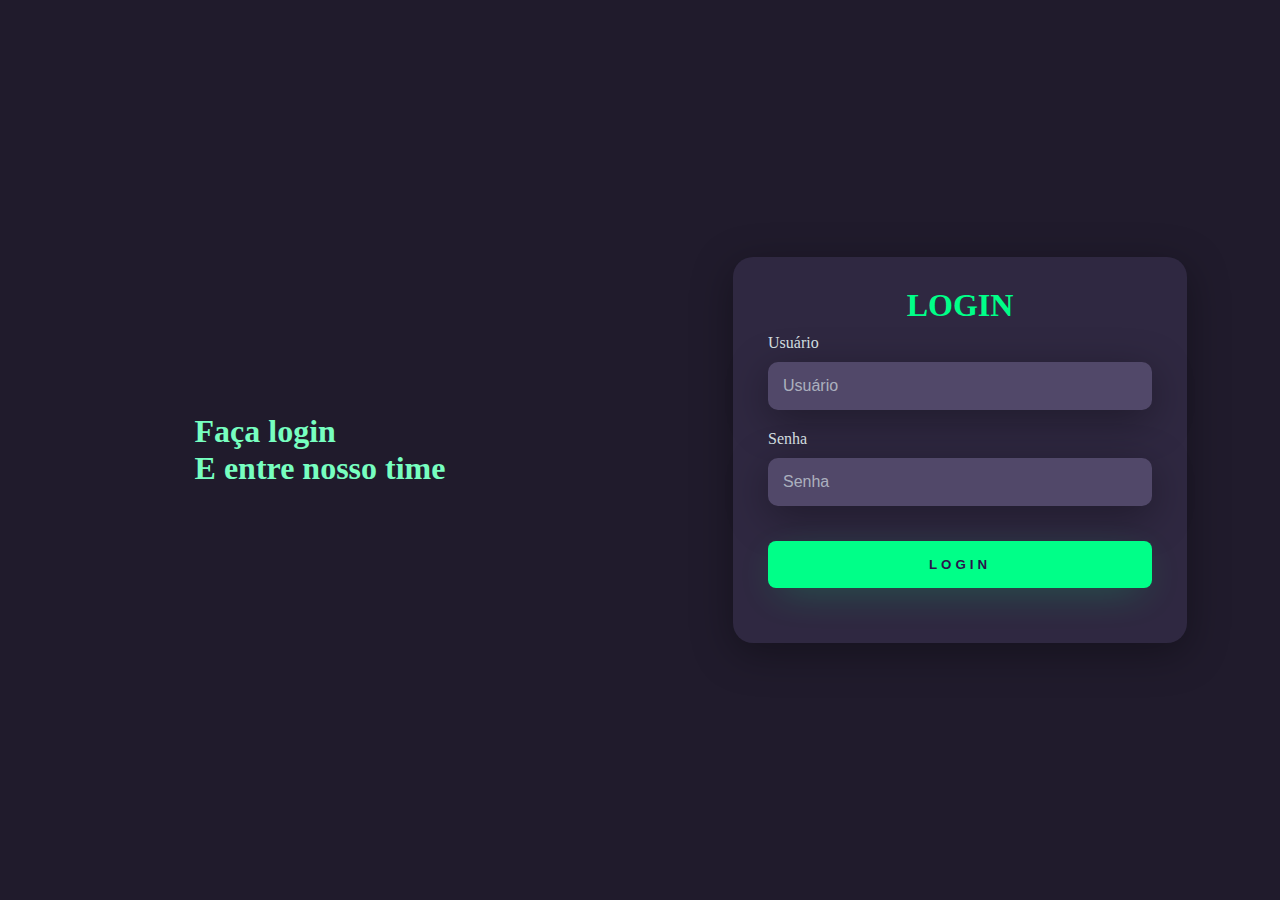
<file: tela de loguin/index.html>
<!DOCTYPE html>
<html lang="en">

<head>
    <meta charset="UTF-8">
    <meta name="viewport" content="width=d, initial-scale=1.0">
    <link rel="stylesheet" href="style.css">
    <title>Login</title>
</head>

<body>
    <div class="main-login">
        <div class="left-login">
            <h1>Faça login<br>E entre nosso time</h1>

        </div>

        <div class="right-login">
            <div class="card-login">
                <h1>LOGIN</h1>
                <div class="textfield">
                    <label for="usuario">Usuário</label>
                    <input type="text" name="usuario" placeholder="Usuário">
                </div>
                <div class="textfield">
                    <label for="senha">Senha</label>
                    <input type="password" name="senha" placeholder="Senha">
                </div>
                <button class="btn-login">login</button>
            </div>
        </div>
    </div>
</body>

</html>
</file>
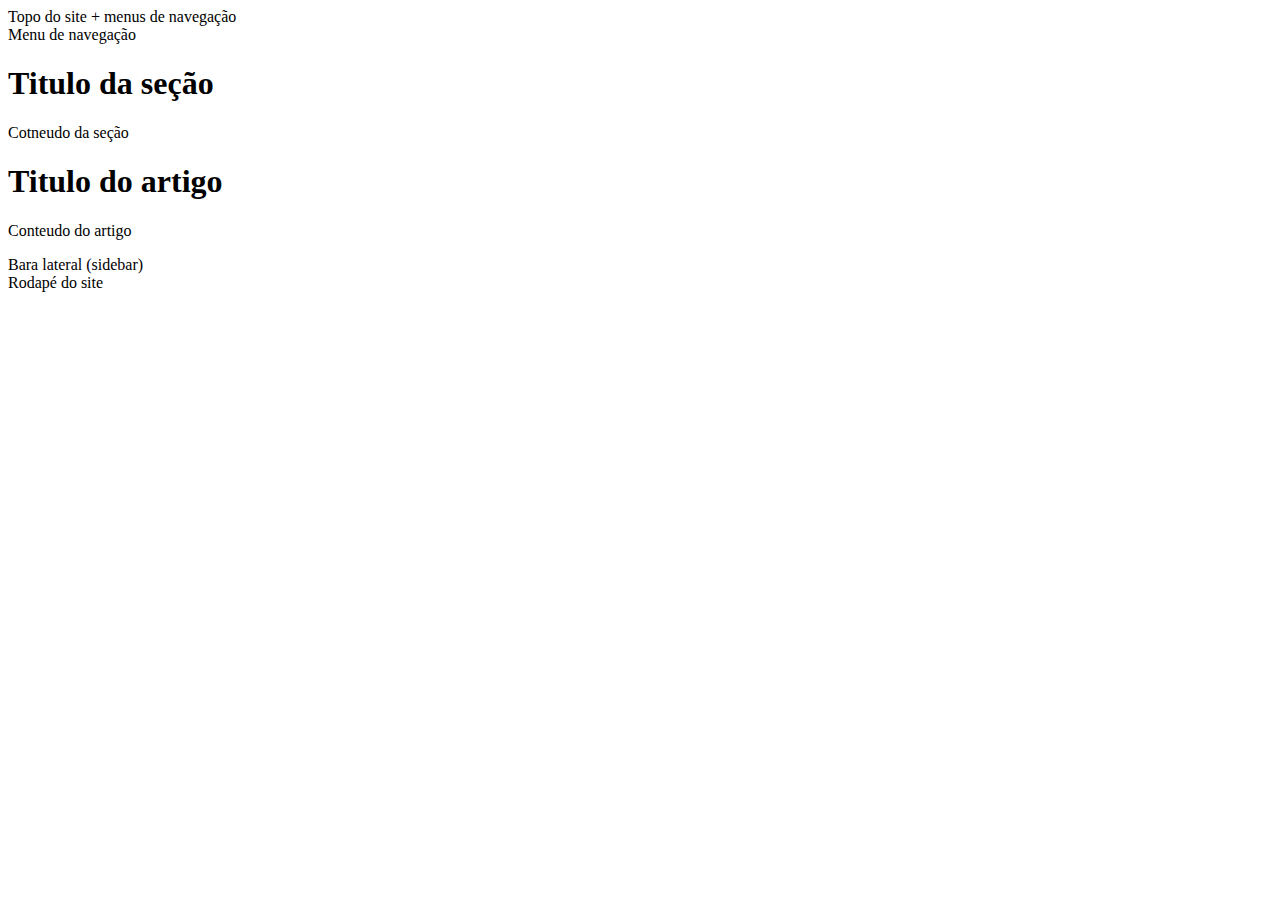
<file: Aula de html/Estrutura em Html 5.html>
<!doctype html>
<html>

	<head>
		<title>Estrutura em HTML 5</title>
		<meta charset="utf-8" />
	</head>

	<body>
		<header>
			Topo do site + menus de navegação
		</header>
		<nav>
			Menu de navegação
		</nav>
		<section>
			<h1>Titulo da seção</h1>
			<p>Cotneudo da seção</p>
		</section>
		<article>
			<h1>Titulo do artigo</h1>
			<p>Conteudo do artigo</p>
		</article>
		<aside> 
			Bara lateral (sidebar)
		</aside>
		<footer>
			Rodapé do site
		</footer>

	</body>
</html>
</file>
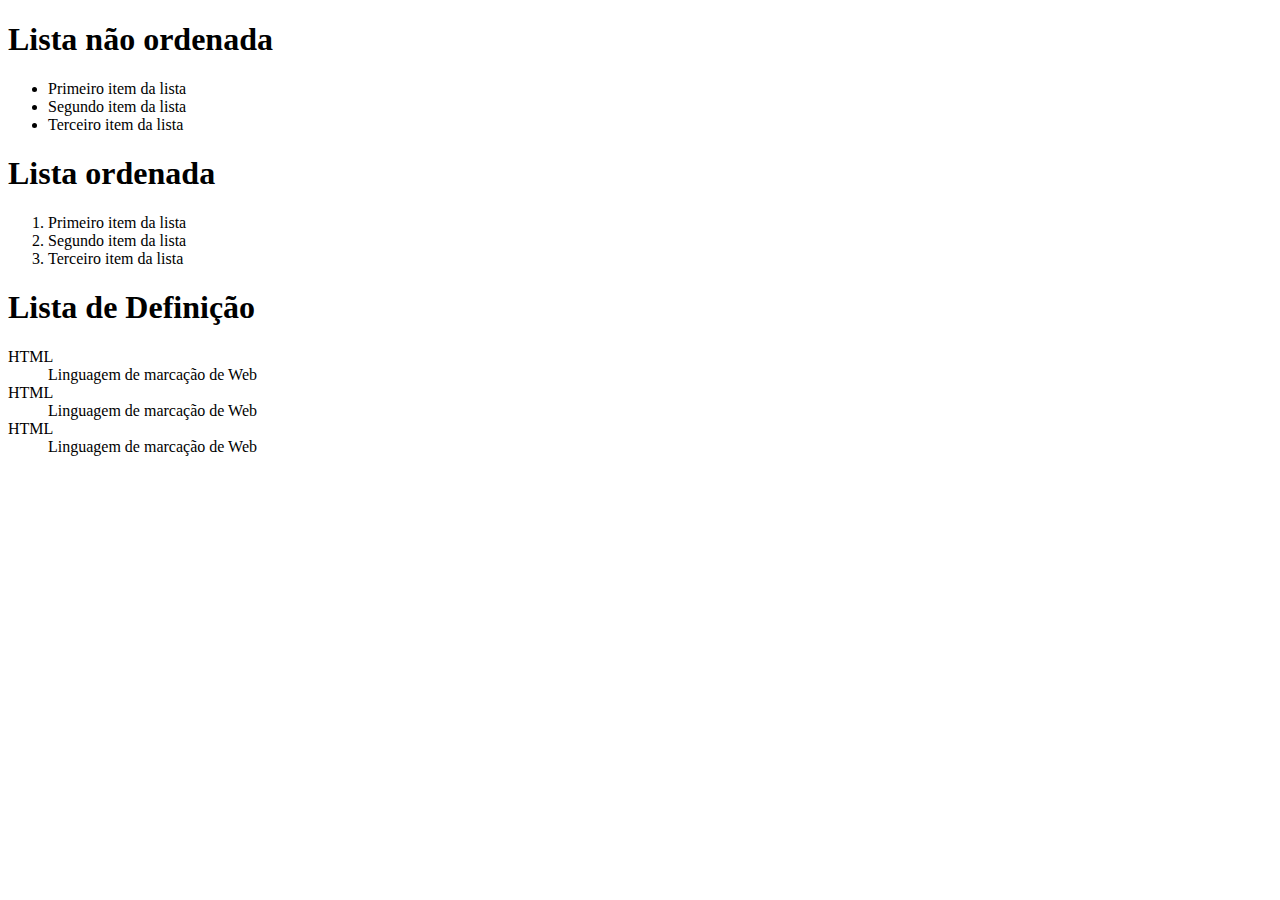
<file: Aula de html/Lista.html>
<!doctype html>
<html>

	<head>
		<title>Titulo Da Pagina</title>
		<meta charset="utf-8" />
	</head>

	<body>
		<h1>Lista não ordenada </h1>
		<ul>
			<li>Primeiro item da lista</li>
			<li>Segundo item da lista</li>
			<li>Terceiro item da lista</li>

		</ul>

		<h1>Lista ordenada</h1>
		<ol>
			<li>Primeiro item da lista</li>
			<li>Segundo item da lista</li>
			<li>Terceiro item da lista</li>
		</ol>

		<h1>Lista de Definição</h1>
		<dt>HTML</dt>
			<dd>Linguagem de marcação de Web</dd>
			<dt>HTML</dt>
			<dd>Linguagem de marcação de Web</dd>
			<dt>HTML</dt>
			<dd>Linguagem de marcação de Web</dd>
	</body>
</html>
</file>
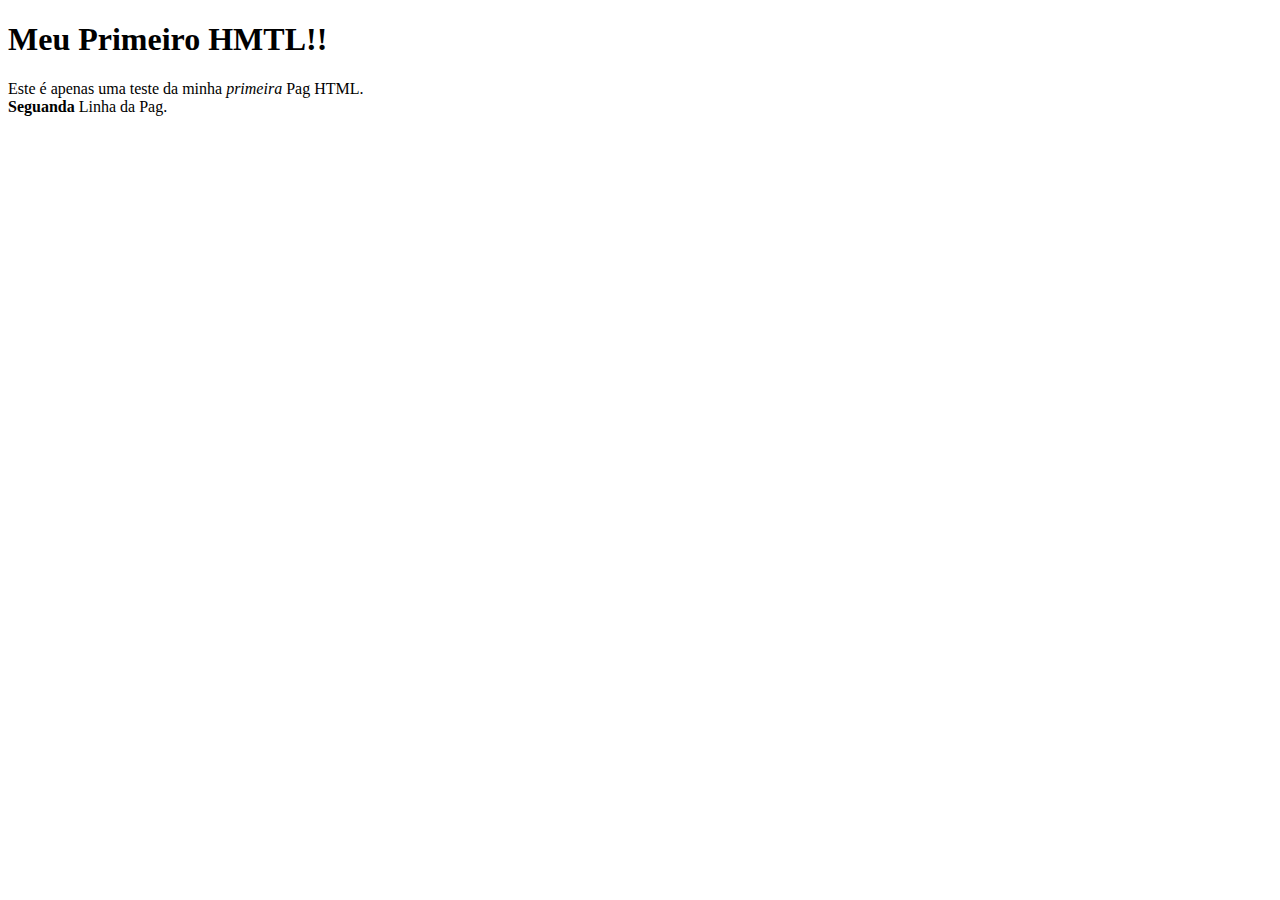
<file: Aula de html/Primeiro.html>
<!doctype html>
<html>

<head>
<title>Titulo Da Pagina</title>
<meta charset="utf-8" />

</head>

<body>

<h1>Meu Primeiro HMTL!!
</h1>
<P>Este é apenas uma teste da minha <em>primeira</em> Pag HTML. <br />
<strong>Seguanda</strong> Linha da Pag.</P>

</body>
</html>
</file>
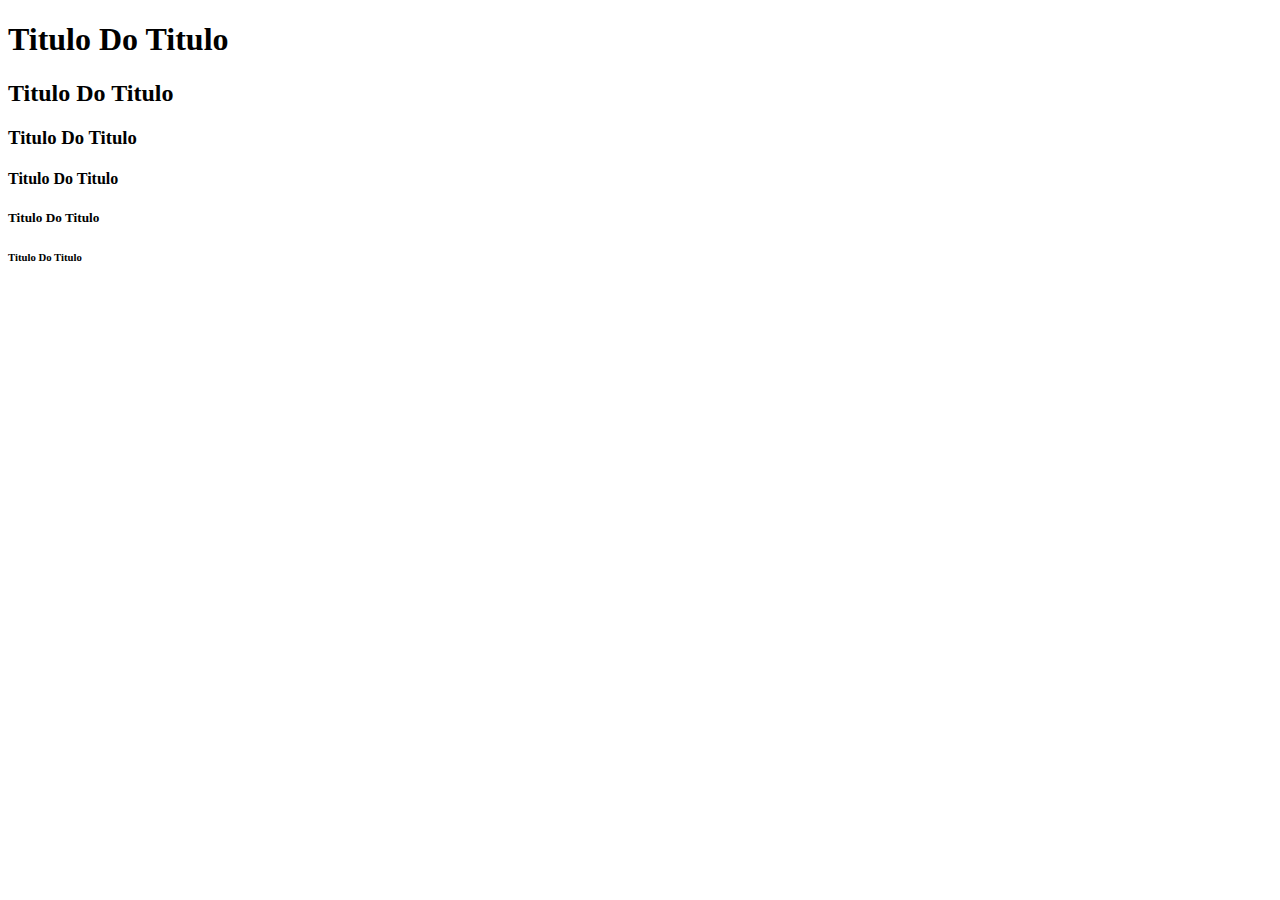
<file: Aula de html/Seguando.html>
<!doctype html>
<html>

	<head>
		<title>Nome do site - Descrição do site (slogan)</title>
			<meta charset="utf-8" />
			<meta name="description" content="Descrição completa do conteudo limitada a 156 caracteres" />
			<meta nome="keywords" content="html, titulos, cabeçalhos," />
			<meta nome="author" content="Maike Moura" />
	</head>

	<body>
		<h1>Titulo Do Titulo</h1>
		<h2>Titulo Do Titulo</h2>
		<h3>Titulo Do Titulo</h3>
		<h4>Titulo Do Titulo</h4>
		<h5>Titulo Do Titulo</h5>
		<h6>Titulo Do Titulo</h6>
	</body>
</html>
</file>
<file: tela de loguin/style.css>
body {
    margin: 0;
}

.main-login{
    width: 100vw;
    height: 100vh;
    background: #201b2c;
    display: flex;
    justify-content: center;
    align-items: center;
}

.left-login{
    width: 50vw;
    height: 100vh;
    display: flex;
    justify-content: center;
    align-items: center;
    flex-direction: column;
}

.left-login > h1 {
    color: #77ffc0;
}

.right-login{
    width: 50vw;
    height: 100vh;
    display: flex;
    justify-content: center;
    align-items: center;
}

.card-login{
    width: 60%;
    display: flex;
    justify-content: center;
    align-items: center;
    flex-direction: column;
    padding: 30px 35px;
    background: #2f2841;
    border-radius: 20px;
    box-shadow: 0px 10px 40px #00000056;

}

.card-login > h1 {
    color:#00ff88;
    font-weight: 800;
    margin: 0;
}

.textfield{
    width: 100%;
    display: flex;
    flex-direction: column;
    align-items: flex-start;
    justify-content: center;
    margin: 10px 0px;
}

.textfield > input{
    width: 100%;
    border: none;
    border-radius: 10px;
    padding: 15px;
    background: #514869;
    color: #f0ffffde;
    font-size: 12pt;
    box-shadow: 0px 10px 40px #00000056;
    outline: none;
    box-sizing: border-box;
}

.textfield > label{
    color: #f0ffffde;
    margin-bottom: 10px;
     
}

.textfield > input::placeholder{
    color: #f0ffff94;
}

.btn-login{
    width: 100%;
    padding: 16px 0px;
    margin: 25px;
    border: none;
    border-radius: 8px;
    outline: none;
    text-transform: uppercase;
    font-weight: 800;
    letter-spacing: 4px;
    color: #2b134b;
    background: #00ff88;
    cursor: pointer;
    box-shadow: 0px 10px 40px -12px #00ff8052;

}
</file>
